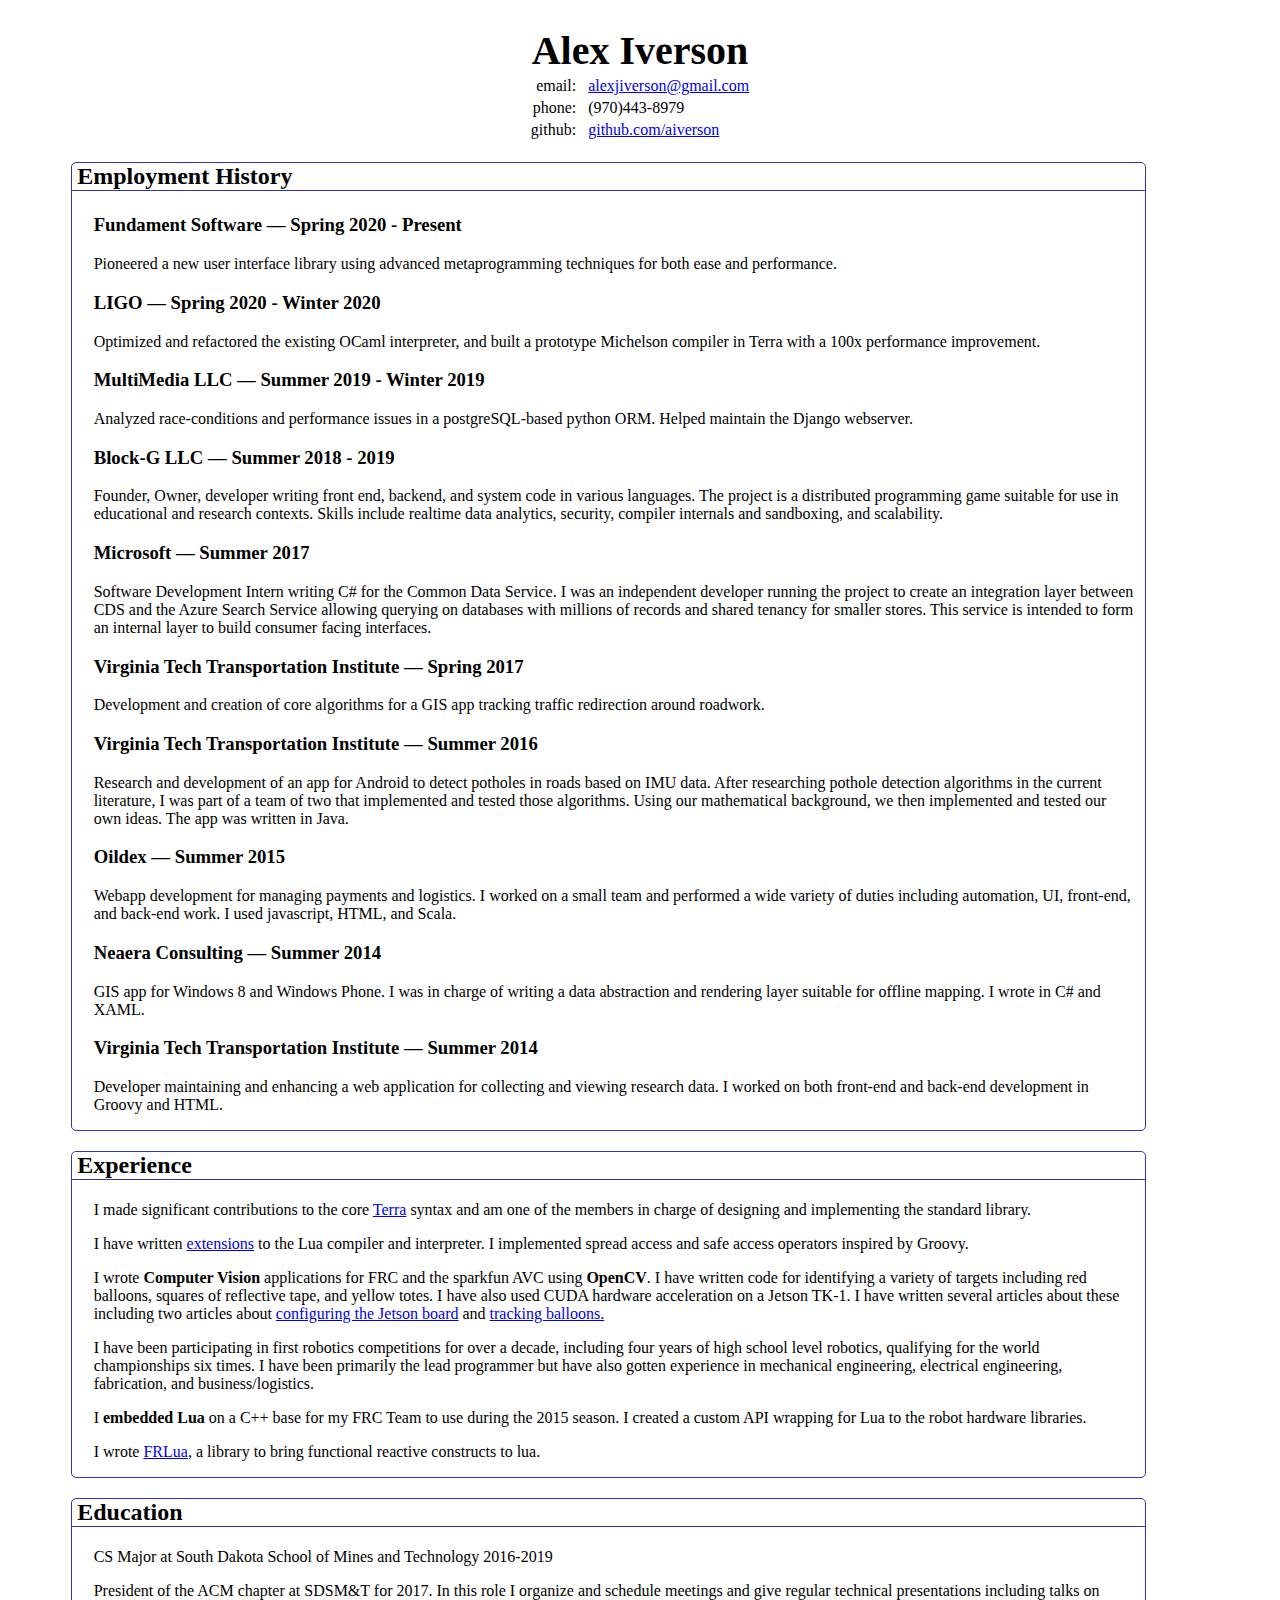
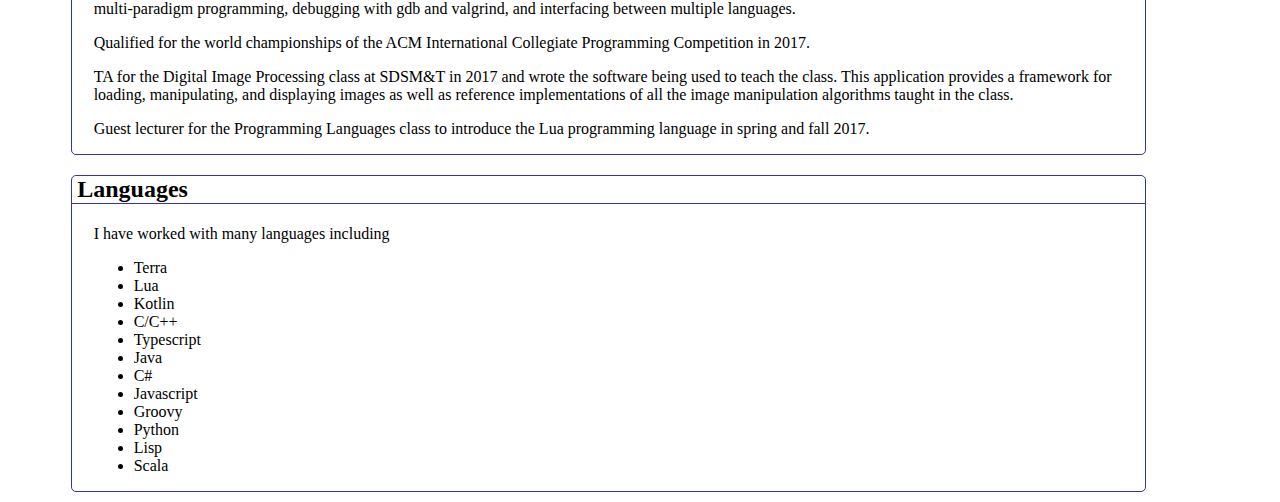
<file: index.html>
<!DOCTYPE html>
<html>
<head>
	<title>Alex Iverson's Resume</title>
	<link rel="stylesheet" href="resume.css" />
	<style type="text/css" media="screen">
		
#name {
    margin-left: auto;
    margin-right: auto;
    margin-bottom: 0px;
    text-align: center;
    font-size: 250%;
}

#contact table{
    margin-left: auto;
    margin-right: auto;
    align-content: center;
}

#contact td:first-child {
    text-align: right;
    padding-right: 5px;
}

#contact td:last-child {
    text-align: left;
    padding-left: 5px;
}

#info {
    margin-left: 5%;
    margin-right: 10%;
}

#info > h2 {
    border-width: 1px;
    border-color: #33A;
    border-style: solid;
    border-top-left-radius: 5px;
    border-top-right-radius: 5px;
    margin-bottom: 0px;
    padding-left: 5px;
}

#info > div {
    margin-top: -1px;
    padding-top: 5px;
    padding-left: 2%;
    border-width: 1px;
    border-color: #33A;
    border-style: solid;
    border-bottom-left-radius: 5px;
    border-bottom-right-radius: 5px;
    margin-bottom: 10px;
}

#info p {
    padding-right: 1%;
}

.clearfix {
    clear: both;
}
	</style>

</head>
<body>
	<h1 id="name">Alex Iverson</h1>
	<div id="contact">
		<table>
			<tr><td>email:</td><td><a href="mailto://alexjiverson@gmail.com">alexjiverson@gmail.com</a></td></tr>
			<tr><td>phone:</td><td>(970)443-8979</td></tr>
			<tr><td>github:</td><td><a href="https://github.com/aiverson">github.com/aiverson</a></td></tr>
		</table>
	</div>
	<div id="info">
		<h2>Employment History</h2>
		<div>
			<h3>Fundament Software &mdash; <span>Spring 2020 - Present</span></h3>
			<p>Pioneered a new user interface library using advanced metaprogramming techniques for both ease and performance.</p>
			<h3>LIGO &mdash; <span>Spring 2020 - Winter 2020</span></h3>
			<p>Optimized and refactored the existing OCaml interpreter, and built a prototype Michelson compiler in Terra with a 100x performance improvement.</p>
			<h3>MultiMedia LLC &mdash; <span>Summer 2019 - Winter 2019</span></h3>
			<p>Analyzed race-conditions and performance issues in a postgreSQL-based python ORM. Helped maintain the Django webserver.</p> 
			<h3>Block-G LLC &mdash; <span>Summer 2018 - 2019</span></h3>
			<p>Founder, Owner, developer writing front end, backend, and system code in various languages. The project is a distributed programming game suitable for use in educational and research contexts. Skills include realtime data analytics, security, compiler internals and sandboxing, and scalability.</p>
			<h3>Microsoft &mdash; <span>Summer 2017</span></h3>
			<p>Software Development Intern writing C# for the Common Data Service. I was an independent developer running the project to create an integration layer between CDS and the Azure Search Service allowing querying on databases with millions of records and shared tenancy for smaller stores. This service is intended to form an internal layer to build consumer facing interfaces.</p>
			<h3>Virginia Tech Transportation Institute &mdash; <span>Spring 2017</span></h3>
			<p>Development and creation of core algorithms for a GIS app tracking traffic redirection around roadwork.</p>
			<h3>Virginia Tech Transportation Institute &mdash; <span>Summer 2016</span></h3>
			<p>Research and development of an app for Android to detect potholes in roads based on IMU data. After researching pothole detection algorithms in the current literature, I was part of a team of two that implemented and tested those algorithms. Using our mathematical background, we then implemented and tested our own ideas. The app was written in Java.</p>
			<h3>Oildex &mdash; <span>Summer 2015</span></h3>
			<p>Webapp development for managing payments and logistics. I worked on a small team and performed a wide variety of duties including automation, UI, front-end, and back-end work. I used javascript, HTML, and Scala.</p>
			<h3>Neaera Consulting &mdash; <span>Summer 2014</span></h3>
			<p>GIS app for Windows 8 and Windows Phone. I was in charge of writing a data abstraction and rendering layer suitable for offline mapping. I wrote in C# and XAML.</p>
			<h3>Virginia Tech Transportation Institute &mdash; <span>Summer 2014</span></h3>
			<p>Developer maintaining and enhancing a web application for collecting and viewing research data. I worked on both front-end and back-end development in Groovy and HTML.</p>
		</div>
		<h2>Experience</h2>
		<div>
			<p>I made significant contributions to the core <a href="https://terralang.org/">Terra</a> syntax and am one of the members in charge of designing and implementing the standard library.</p>
			<p>I have written <a href="https://github.com/aiverson/luaExtensions">extensions</a> to the Lua compiler and interpreter. I implemented spread access and safe access operators inspired by Groovy.</p>
			<p>I wrote <b>Computer Vision</b> applications for FRC and the sparkfun AVC using <b>OpenCV</b>. I have written code for identifying a variety of targets including red balloons, squares of reflective tape, and yellow totes. I have also used CUDA hardware acceleration on a Jetson TK-1. I have written several articles about these including two articles about <a href="http://pleasingsoftware.blogspot.com/2014/06/hardware-accelerated-opencv.html">configuring the Jetson board</a> and <a href="http://pleasingsoftware.blogspot.com/2014/06/identifying-balloons-using-computer.html">tracking balloons.</a></p>
			<p>I have been participating in first robotics competitions for over a decade, including four years of high school level robotics, qualifying for the world championships six times. I have been primarily the lead programmer but have also gotten experience in mechanical engineering, electrical engineering, fabrication, and business/logistics.</p>
			<p>I <b>embedded Lua</b> on a C++ base for my FRC Team to use during the 2015 season. I created a custom API wrapping for Lua to the robot hardware libraries.</p>
			<p>I wrote <a href="https://github.com/aiverson/frlua">FRLua</a>, a library to bring functional reactive constructs to lua.</p>
		</div>
		<h2>Education</h2>
		<div>
			<p>CS Major at South Dakota School of Mines and Technology 2016-2019</p>
			<p>President of the ACM chapter at SDSM&amp;T for 2017. In this role I organize and schedule meetings and give regular technical presentations including talks on multi-paradigm programming, debugging with gdb and valgrind, and interfacing between multiple languages.</p>
			<p>Qualified for the world championships of the ACM International Collegiate Programming Competition in 2017.</p>
			<p>TA for the Digital Image Processing class at SDSM&amp;T in 2017 and wrote the software being used to teach the class. This application provides a framework for loading, manipulating, and displaying images as well as reference implementations of all the image manipulation algorithms taught in the class.</p>
			<p>Guest lecturer for the Programming Languages class to introduce the Lua programming language in spring and fall 2017.</p>
		</div>
		<h2>Languages</h2>
		<div>
			<p>I have worked with many languages including</p>
			<ul>
				<li>Terra</li>
				<li>Lua</li>
				<li>Kotlin</li>
				<li>C/C++</li>
				<li>Typescript</li>
				<li>Java</li>
				<li>C#</li>
				<li>Javascript</li>
				<li>Groovy</li>
				<li>Python</li>
				<li>Lisp</li>
				<li>Scala</li>
			</ul>
		</div>
	</body>
</html>
</file>
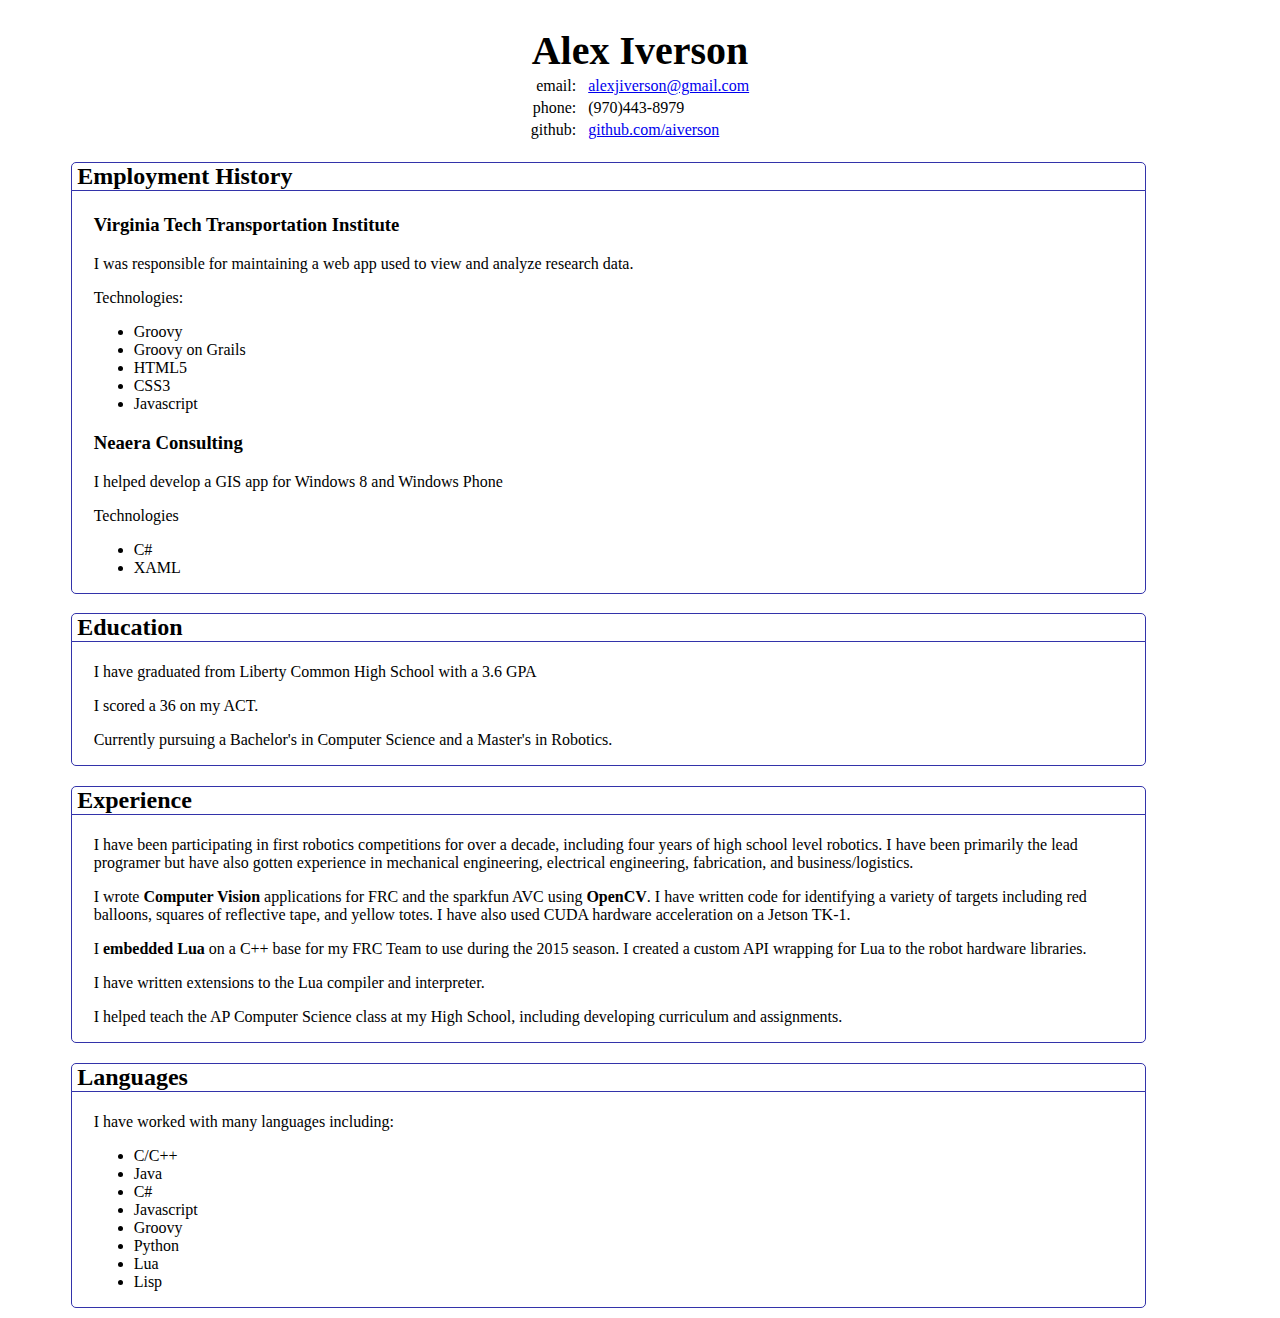
<file: resume.html>
<!DOCTYPE html>
<html>
  <head>
    <title>Alex Iverson's Resume</title>
    <link rel="stylesheet" href="resume.css" />
  </head>
  <body>
    <h1 id="name">Alex Iverson</h1>
    <div id="contact">
      <table>
	<tr><td>email:</td><td><a href="mailto://alexjiverson@gmail.com">alexjiverson@gmail.com</a></td></tr>
	<tr><td>phone:</td><td>(970)443-8979</td></tr>
	<tr><td>github:</td><td><a href="https://github.com/aiverson">github.com/aiverson</a></td></tr>
      </table>
    </div>
    <div id="info">
      <h2>Employment History</h2>
      <div>
	<h3>Virginia Tech Transportation Institute</h3>
	<p>I was responsible for maintaining a web app used to view and analyze research data.</p>
	<p>Technologies:
	  <ul>
	    <li>Groovy</li>
	    <li>Groovy on Grails</li>
	    <li>HTML5</li>
	    <li>CSS3</li>
	    <li>Javascript</li>
	  </ul>
	</p>
	<h3>Neaera Consulting</h3>
	<p>I helped develop a GIS app for Windows 8 and Windows Phone</p>
	<p>Technologies
	  <ul>
	    <li>C#</li>
	    <li>XAML</li>
	  </ul>
	</p>
      </div>
      <h2>Education</h2>
      <div>
	<p>I have graduated from Liberty Common High School with a 3.6 GPA</p>
	<p>I scored a 36 on my ACT.</p>
	<p>Currently pursuing a Bachelor's in Computer Science and a Master's in Robotics.</p>
      </div>
      <h2>Experience</h2>
      <div>
	<p>I have been participating in first robotics competitions for over a decade, including four years of high school level robotics. I have been primarily the lead programer but have also gotten experience in mechanical engineering, electrical engineering, fabrication, and business/logistics.</p>
	<p>I wrote <b>Computer Vision</b> applications for FRC and the sparkfun AVC using <b>OpenCV</b>. I have written code for identifying a variety of targets including red balloons, squares of reflective tape, and yellow totes. I have also used CUDA hardware acceleration on a Jetson TK-1.</p>
	<p>I <b>embedded Lua</b> on a C++ base for my FRC Team to use during the 2015 season. I created a custom API wrapping for Lua to the robot hardware libraries.</p>
	<p>I have written extensions to the Lua compiler and interpreter.</p>
	<p>I helped teach the AP Computer Science class at my High School, including developing curriculum and assignments.</p>
      </div>
      <h2>Languages</h2>
      <div>
	<p>I have worked with many languages including:</p>
	<ul>
	  <li>C/C++</li>
	  <li>Java</li>
	  <li>C#</li>
	  <li>Javascript</li>
	  <li>Groovy</li>
	  <li>Python</li>
	  <li>Lua</li>
	  <li>Lisp</li>
	</ul>
    </div>
  </body>
</html>
</file>
<file: resume.css>
#name {
    margin-left: auto;
    margin-right: auto;
    margin-bottom: 0px;
    text-align: center;
    font-size: 250%;
}

#contact table{
    margin-left: auto;
    margin-right: auto;
    align-content: center;
}

#contact td:first-child {
    text-align: right;
    padding-right: 5px;
}

#contact td:last-child {
    text-align: left;
    padding-left: 5px;
}

#info {
    margin-left: 5%;
    margin-right: 10%;
}

#info > h2 {
    border-width: 1px;
    border-color: #33A;
    border-style: solid;
    border-top-left-radius: 5px;
    border-top-right-radius: 5px;
    margin-bottom: 0px;
    padding-left: 5px;
}

#info > div {
    margin-top: -1px;
    padding-top: 5px;
    padding-left: 2%;
    border-width: 1px;
    border-color: #33A;
    border-style: solid;
    border-bottom-left-radius: 5px;
    border-bottom-right-radius: 5px;
    margin-bottom: 10px;
}

#info p {
    padding-right: 1%;
}

.clearfix {
    clear: both;
}
</file>
